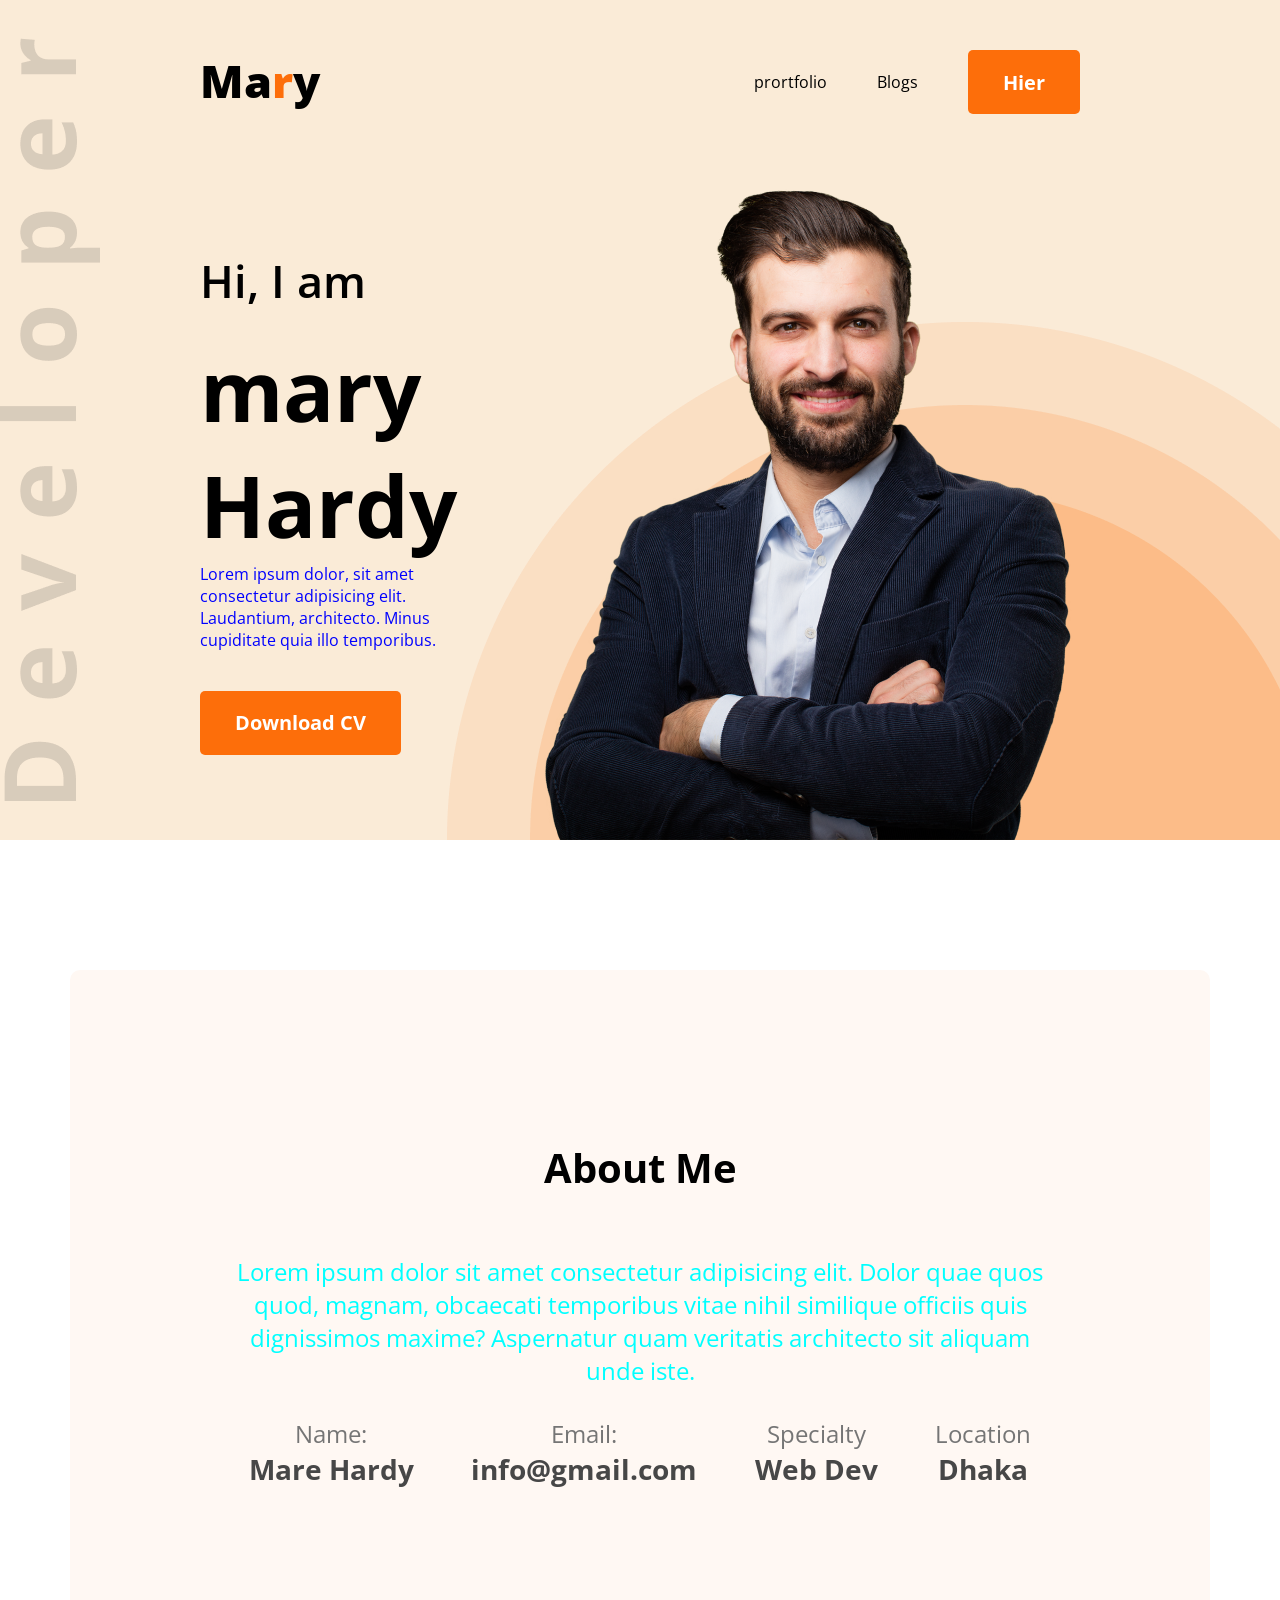
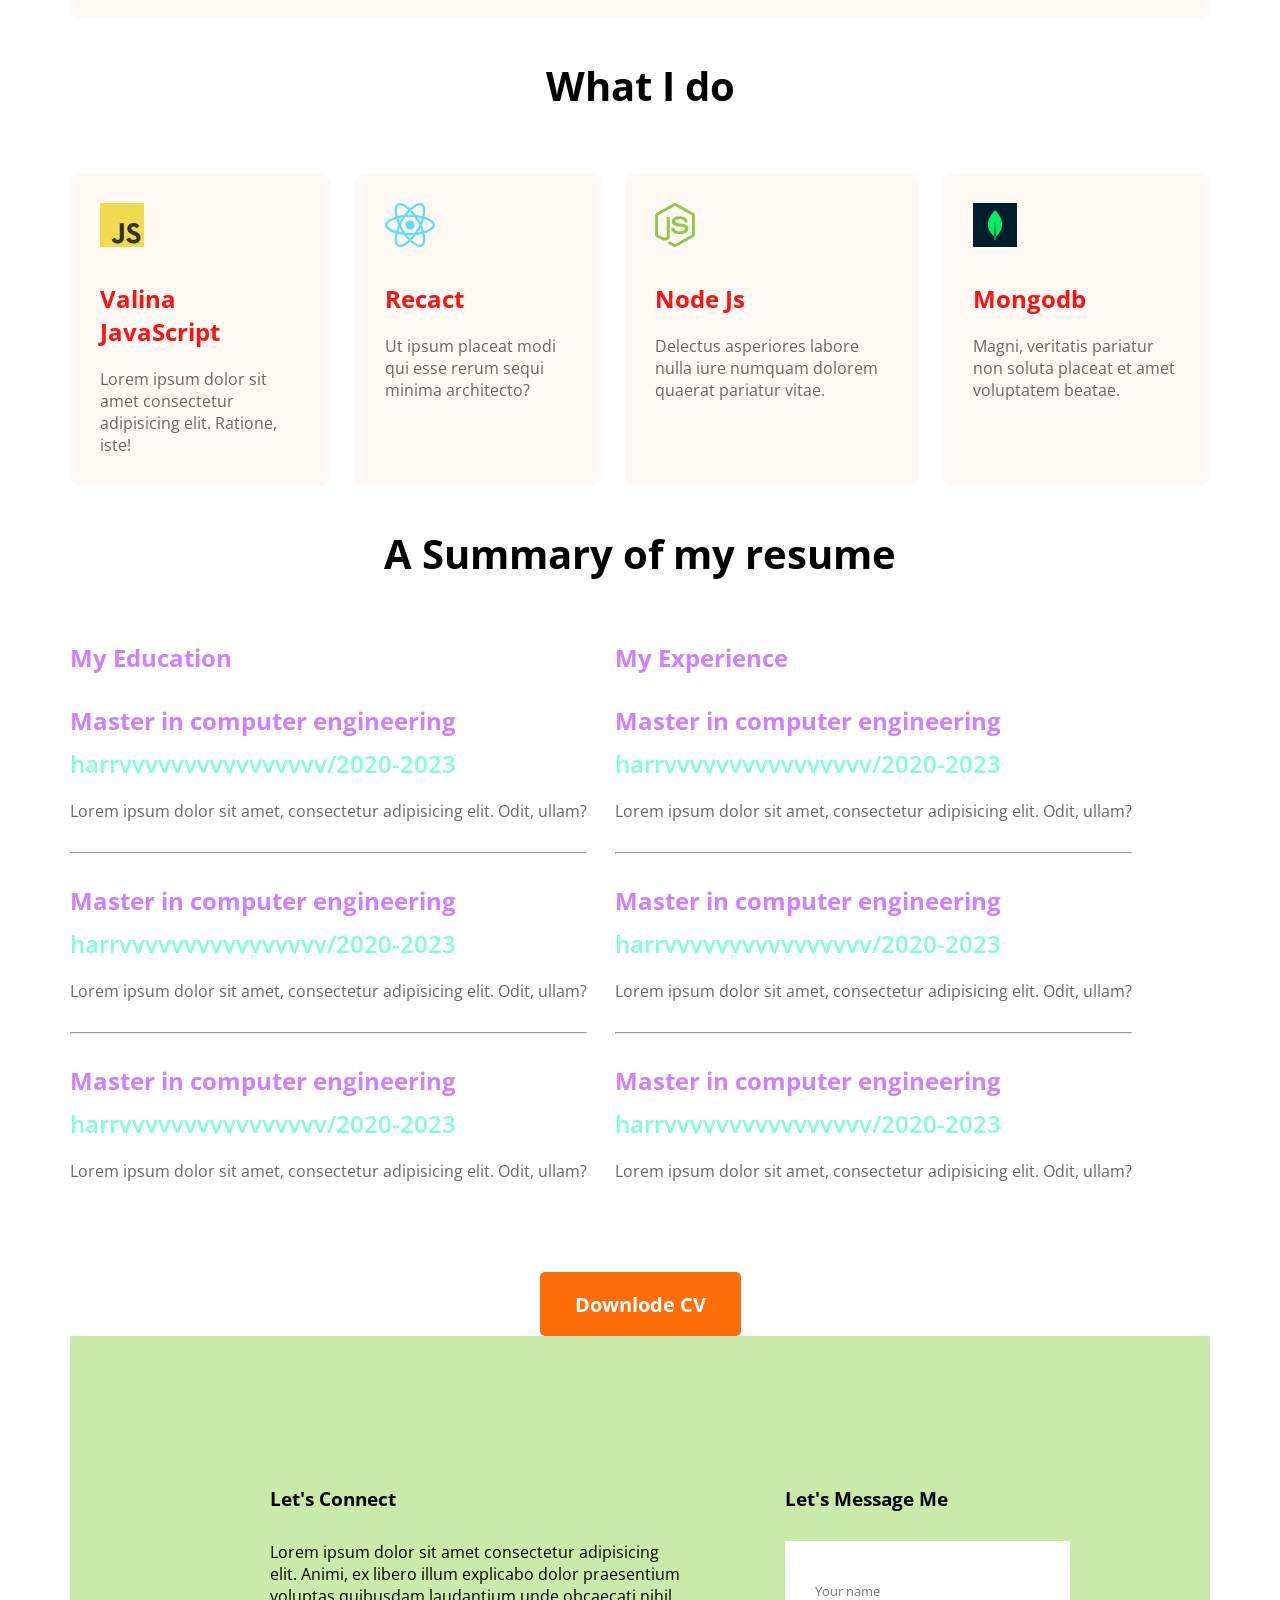
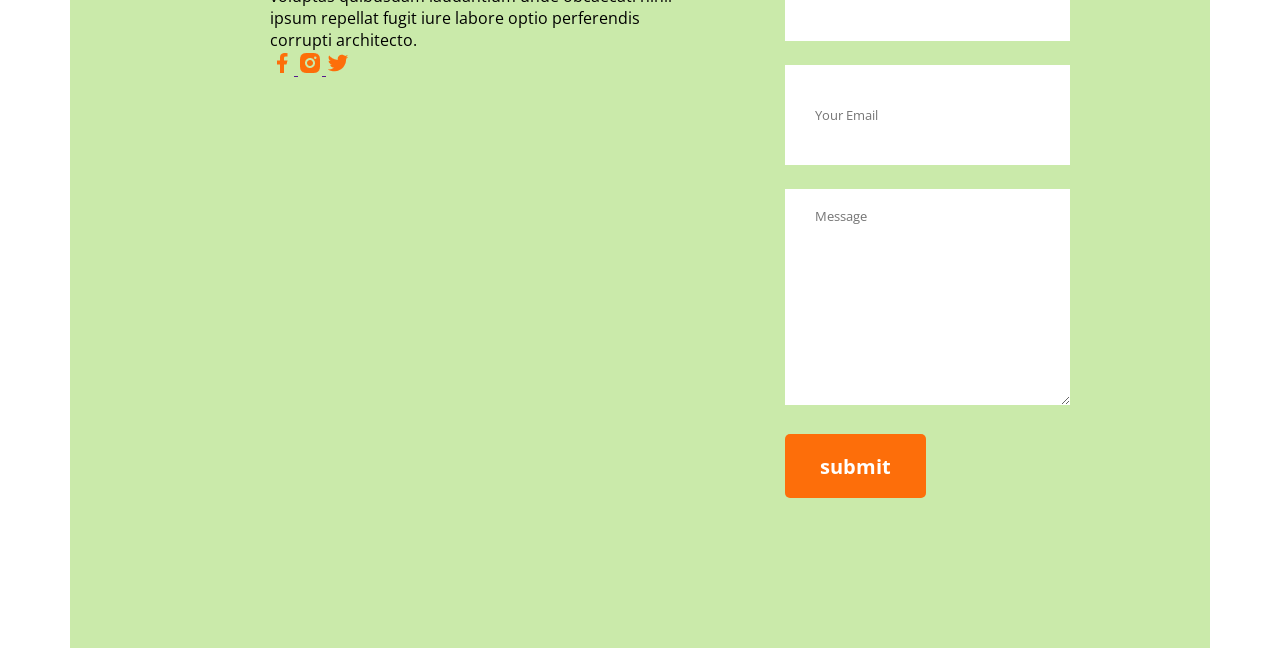
<file: index.html>
<!DOCTYPE html>
<html lang="en">
<head>
    <meta charset="UTF-8">
    <meta http-equiv="X-UA-Compatible" content="IE=edge">
    <meta name="viewport" content="width=device-width, initial-scale=1.0">
    <title>Devloper portfolio</title>
    <link rel="stylesheet" href="styles/style.css">
    <link rel="preconnect" href="https://fonts.googleapis.com">
    <link rel="preconnect" href="https://fonts.gstatic.com" crossorigin>
    <link href="https://fonts.googleapis.com/css2?family=Open+Sans&display=swap" rel="stylesheet">
</head>
<body>
    <header class="header">
    <nav>
        <h2 class="nav-titel">Ma<span class="text-primary">r</span>y</h2>
            <ul>
                <li>prortfolio</li>
                <li>Blogs</li>
                <li><button class="btn-primary">Hier</button></li>
            </ul>
  
    </nav>
<div class="banner">
    <div>
        <h3 class="banner-sub-titel">Hi, I am</h3>
        <h1 class="banner-titel">mary Hardy</h1>
        <p class="banner-description">Lorem ipsum dolor, sit amet consectetur adipisicing elit.
         Laudantium, architecto. Minus cupiditate quia illo temporibus.</p>
         <button class="btn-primary">Download CV</button>
    </div>
    <img src="images/hardy.png" alt="">
</div>
    </header>
    <main>
        <section class="about">
            <h3 class="section-titel">About Me</h3>
            <p class="section-description">Lorem ipsum dolor sit amet consectetur adipisicing elit. Dolor quae quos quod, magnam, obcaecati temporibus vitae nihil similique officiis quis dignissimos maxime? Aspernatur quam veritatis architecto sit aliquam unde iste.</p>
            <div class="about-info-container">
                <div class="about-info">
                    <p class="info-titel">Name:</p>
                    <p class="info-description">Mare Hardy</p>
                </div>
                <div class="about-info">
                    <p class="info-titel">Email:</p>
                    <p class="info-description">info@gmail.com</p>
                </div>
                <div class="about-info">
                    <p class="info-titel">Specialty</p>
                    <p class="info-description">Web Dev</p>
                </div>
                <div class="about-info">
                    <p class="info-titel">Location</p>
                    <p class="info-description">Dhaka</p>
                </div>
            </div>
        </section>
        <!-- what i do section -->
        <section class="what-i-do">
            <h3 class="section-titel">What I do</h3>
            <div class="skills-container">
                <div class="skill">
                    <img src="/images/icons/js.png" alt="">
                    <p class="skll-title">Valina JavaScript</p>
                    <p class="skill-description">Lorem ipsum dolor sit amet consectetur adipisicing elit. Ratione, iste!</p>
                </div>
                <div class="skill">
                    <img src="/images/icons/react.png" alt="">
                    <p class="skll-title">Recact</p>
                    <p class="skill-description">Ut ipsum placeat modi qui esse rerum sequi minima architecto?</p>
                </div>
                <div class="skill">
                    <img src="/images/icons/nodejs.png" alt="">
                    <p class="skll-title">Node Js</p>
                    <p class="skill-description">Delectus asperiores labore nulla iure numquam dolorem quaerat pariatur vitae.</p>
                </div>
                <div class="skill">
                    <img src="/images/icons/mongo.png" alt="">
                    <p class="skll-title">Mongodb</p>
                    <p class="skill-description">Magni, veritatis pariatur non soluta placeat et amet voluptatem beatae.</p>
                </div>
            </div>
        </section>
        <!-- rejumi section -->
        <section class="resume">
            <h3 class="section-titel">A Summary of my resume</h3>
            <div class="resume-content">
                <div>
                    <h3 class="title">My Education</h3>
                    <div class="resume-item">
                        <h4 class="title">Master in computer engineering</h4>
                        <h5 class="sub-title">harrvvvvvvvvvvvvvvvv/2020-2023</h5>
                        <p class="description">Lorem ipsum dolor sit amet, consectetur adipisicing elit. Odit, ullam?</p>
                    </div>
                    <hr>
                    <div class="resume-item">
                        <h4 class="title">Master in computer engineering</h4>
                        <h5 class="sub-title">harrvvvvvvvvvvvvvvvv/2020-2023</h5>
                        <p class="description">Lorem ipsum dolor sit amet, consectetur adipisicing elit. Odit, ullam?</p>
                    </div>
                    <hr>
                    <div class="resume-item">
                        <h4 class="title">Master in computer engineering</h4>
                        <h5 class="sub-title">harrvvvvvvvvvvvvvvvv/2020-2023</h5>
                        <p class="description">Lorem ipsum dolor sit amet, consectetur adipisicing elit. Odit, ullam?</p>
                    </div>
                    
                </div>
                <div>
                    <h3 class="title">My Experience</h3>
                    <div class="resume-item">
                        <h4 class="title">Master in computer engineering</h4>
                        <h5 class="sub-title">harrvvvvvvvvvvvvvvvv/2020-2023</h5>
                        <p class="description">Lorem ipsum dolor sit amet, consectetur adipisicing elit. Odit, ullam?</p>
                    </div>
                    <hr> <div class="resume-item">
                        <h4 class="title">Master in computer engineering</h4>
                        <h5 class="sub-title">harrvvvvvvvvvvvvvvvv/2020-2023</h5>
                        <p class="description">Lorem ipsum dolor sit amet, consectetur adipisicing elit. Odit, ullam?</p>
                    </div>
                    <hr> <div class="resume-item">
                        <h4 class="title">Master in computer engineering</h4>
                        <h5 class="sub-title">harrvvvvvvvvvvvvvvvv/2020-2023</h5>
                        <p class="description">Lorem ipsum dolor sit amet, consectetur adipisicing elit. Odit, ullam?</p>
                    </div>
                    
                </div>
            </div>
            <div class="resume-button">
                <button class="btn-primary">Downlode CV</button>
            </div>

        </section>
        <!-- contact section -->
        <section class="contact">
            <div>
                <h3 class="section-title">Let's Connect</h3>
                <p>Lorem ipsum dolor sit amet consectetur adipisicing elit. Animi, ex libero illum explicabo dolor praesentium voluptas quibusdam laudantium unde obcaecati nihil ipsum repellat fugit iure labore optio perferendis corrupti architecto.</p>
                <a href="">
                    <img src="images/icons/facebook.png" alt="">
                </a>
                <a href="">
                    <img src="images/icons/insta.png" alt="">
                </a>
                <a href="">
                    <img src="images/icons/twitter.png" alt="">
                </a>
            </div>
            <div>
                <h3 class="section-title">Let's Message Me</h3>
                <form action="">
                    <input type="text" name="" id="" placeholder="Your name">
                    <input type="email" name="" id="" placeholder="Your Email">
                    <textarea name="" id="" cols="30" rows="10" placeholder="Message"></textarea>
                    <input class="btn-primary" type="submit" value="submit">
                </form>
            </div>

        </section>
    </main>

</body>
<footer>
        
</footer>
</html>
</file>
<file: styles/style.css>
*{
    margin: 0;
    font-family: 'Open Sans', sans-serif;
}
.text-primary{
    color: #FD6E0A;
}
.btn-primary{
    color: white;
    font-weight: 700;
    font-size: 20px;
    border: 0;
    padding: 18px 35px;
    height: 64px;
    border-radius: 5px;
    background: #FD6E0A;
}
.header{
    background-color: antiquewhite;
    background-image: url('../images/header_bg.png'), url('../images/developer.png');
    background-repeat: no-repeat;
    background-position: bottom right, left;
}

/*  */
nav{
    display: flex;
    justify-content: space-between;
    padding: 50px 200px;
}
.nav-titel{
    font-weight: 800;
    font-size: 45px;
}
nav ul{
    display: flex;
    align-items: center;
}
nav li{
    list-style: none;
    margin-left: 50px;
}
.banner{
    display: flex;
    align-items: center;
    margin: 0 200px;
}
.banner-titel{
    font-weight: 700;
    font-size: 85px;
}
.banner-sub-titel{
    font-weight: 600;
    font-size: 45px;
    margin-bottom: 20px;
}
.banner-description{
    color: blue;
    margin-bottom: 40px;
}
/* main */
main{
    max-width: 1140px;
    margin: 0 auto;
}
.section{
    margin-top: 130px;
}
/* about */
.about{
    text-align: center;
    margin-top: 130px;
    background-color: #fff8f3;
    border-radius: 10px;
    padding: 130px 150px;

}
.section-titel{

    text-align: center;
    font-weight: 700;
    font-size: 40px;
    margin-top: 40px;
    margin-bottom: 60px;
}
.section-description{
    color: aqua;
    font-size: 24px;
    margin-bottom: 30px;
}
.about-info-container{
    display: flex;
    justify-content: space-around;
}
.about .info-titel{
font-size: 24px;
color: #757575;
}
.info-description{
    font-weight: 700;
    font-size: 28px;
    color: #474747;
}
/* what i do stails */

.skills-container{
    display: flex;
    gap: 24px;
}
.skill{
    background: #fff8f3;
    box-shadow: opx 6px 50px;
    border-radius: 10px;
    padding: 30px;
}
.skll-title{
    font-weight: 700;
    font-size: 24px;
    color: #fd1111;  
    margin-top: 30px;
    margin-bottom: 20px;
}
.skill-description{
    /* font-weight: 700;
    font-size: 24px; */
    color: #676565; 
}

/* resume contant */
.resume-content{
    display: flex;
    gap: 28px;
}
.resume .title{
    color: rgb(208, 127, 255);
    font-weight: 700;
    font-size: 24px;  
    margin-bottom: 10px;
}
.resume .sub-title{
    color: aquamarine;
    font-weight: 600;
    font-size: 24px;
    margin-bottom: 20px;
}
.resume .description{
    color: #676565;
}
.resume-item{
    margin-top: 30px;
    margin-bottom: 30px;
}
.resume-button{
    margin-top: 60px;
    text-align: center;
    background-image: url('../images/');
}
/* contact */
.contact{
    display: flex;
    gap: 100px;
    background-color: rgb(202, 234, 170);
    padding: 150px 200px;
}
.contact .section-titel{
    text-align: left;
    
}
.section-title{
    margin-bottom: 30px;
}
.contact input[type="text"],input[type="email"],textarea{
    margin-bottom: 24px;
    border: 0;
    width: 100%;
    padding:18px 30px;
}
input{
    height: 64px;
}
</file>
